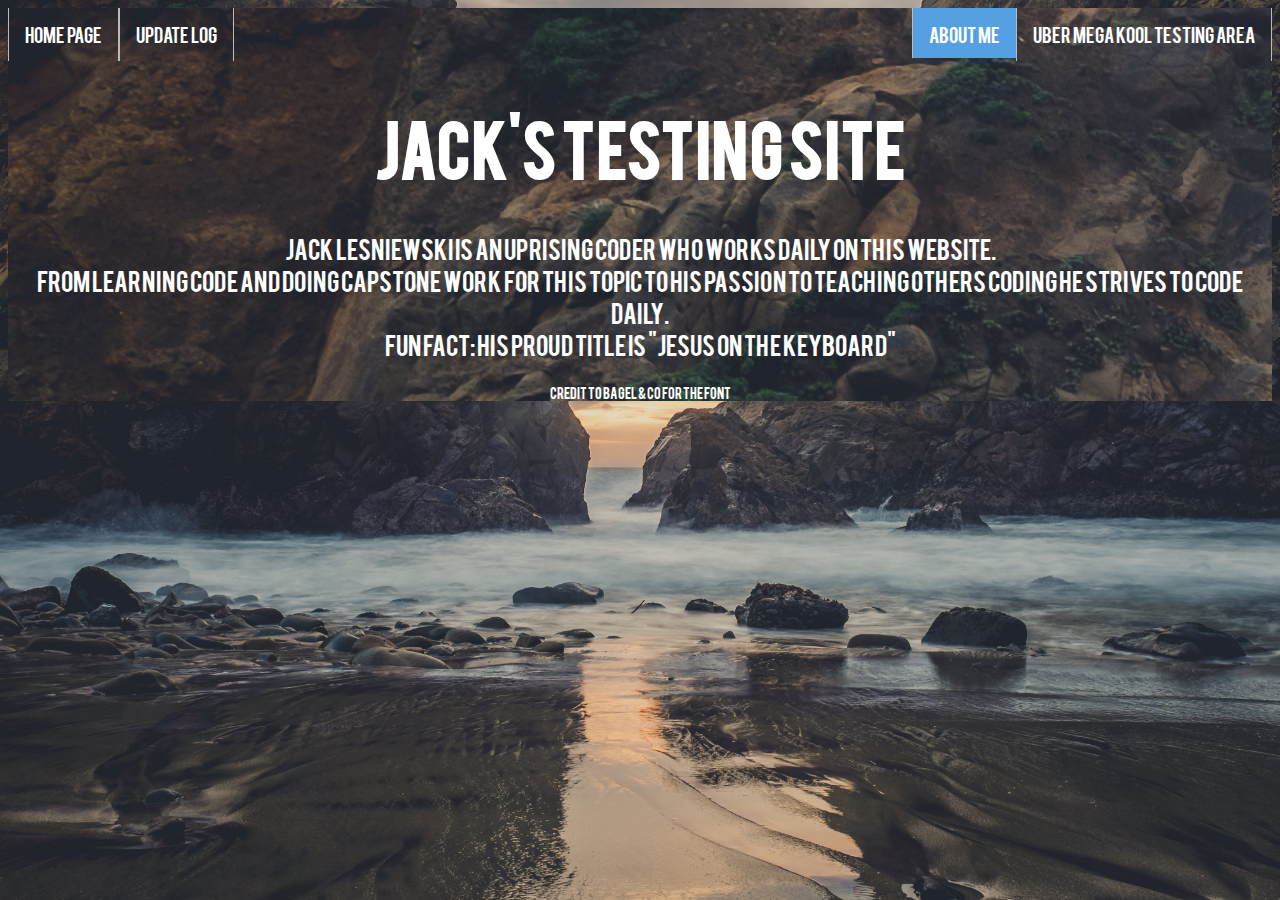
<file: Coding Bleh/aboutme.html>
<!DOCTYPE html>
<html>
	<style>
		A{text-decoration:none}
		ul{
			list-style-type: none;
			margin: 0;
			padding: 0;
			overflow: hidden;
		}
		li {
			float: left;
			border-right: 1px solid #bbb;
			border-left: 1px solid #bbb;
		}

		li a {
			display: block;
			color: white;
			text-align: center;
			padding: 14px 16px;
			text-decoration: none;
		}

		li a:hover {
			background-color: #ffffff;
		}
		.active {
    background-color: #559FE3;
    height: 50px;
	border-bottom: 0px;
	padding-left: auto;
	padding-right: auto;
}
	li:last-child {
    border-right: none;
}
	</style>
<head>

		<title>Update Log</title>
		<link rel="stylesheet" type="text/css" href="css/style.css">
</head>
<body background="images/background.jpg">
	<div class="HeaderMenu">
		<center>
		<ul>
			<li><a href="index.html">
				<font size="4" face="bebas" color="white">
					<span>Home Page</span>
				</font>
			</a></li>
			<li><a href="updatelog.html">
				<font size="4" face="bebas" color="white">
					<span>Update Log</span>
				</font>
			</a></li>
			<li style="float:right"><a href="testing.html">
				<font size="4" face="bebas" color="white">
					<span>uber mega k00l testing area</span>
				</font>
			</a></li>
			<li class="active" style="float:right"><a href="aboutme.html">
				<font size="4" face="bebas" color="white">
					<span>About Me</span>
				</font>
			</a></li>
		</ul>
		</center>
	</div>
<font size='6' face= 'bebas' color='white'>
				<center>
	<h1> Jack's Testing Site</h1> 
				</center>
<center>
	<font size='5.6' face= 'bebas' color='white'>
	<p>Jack Lesniewski is an uprising coder who works daily on this website. <br> From learning code and doing Capstone work for this topic to his passion to teaching others coding he strives to code daily. <br> Fun Fact: His proud title is  "Jesus on the keyboard"</p>
	</font>
	<font size='2' face= 'bebas' color='white'>
<p>Credit to Bagel & Co for the font</p>
	</font>
</center>
</body
</html>
</file>
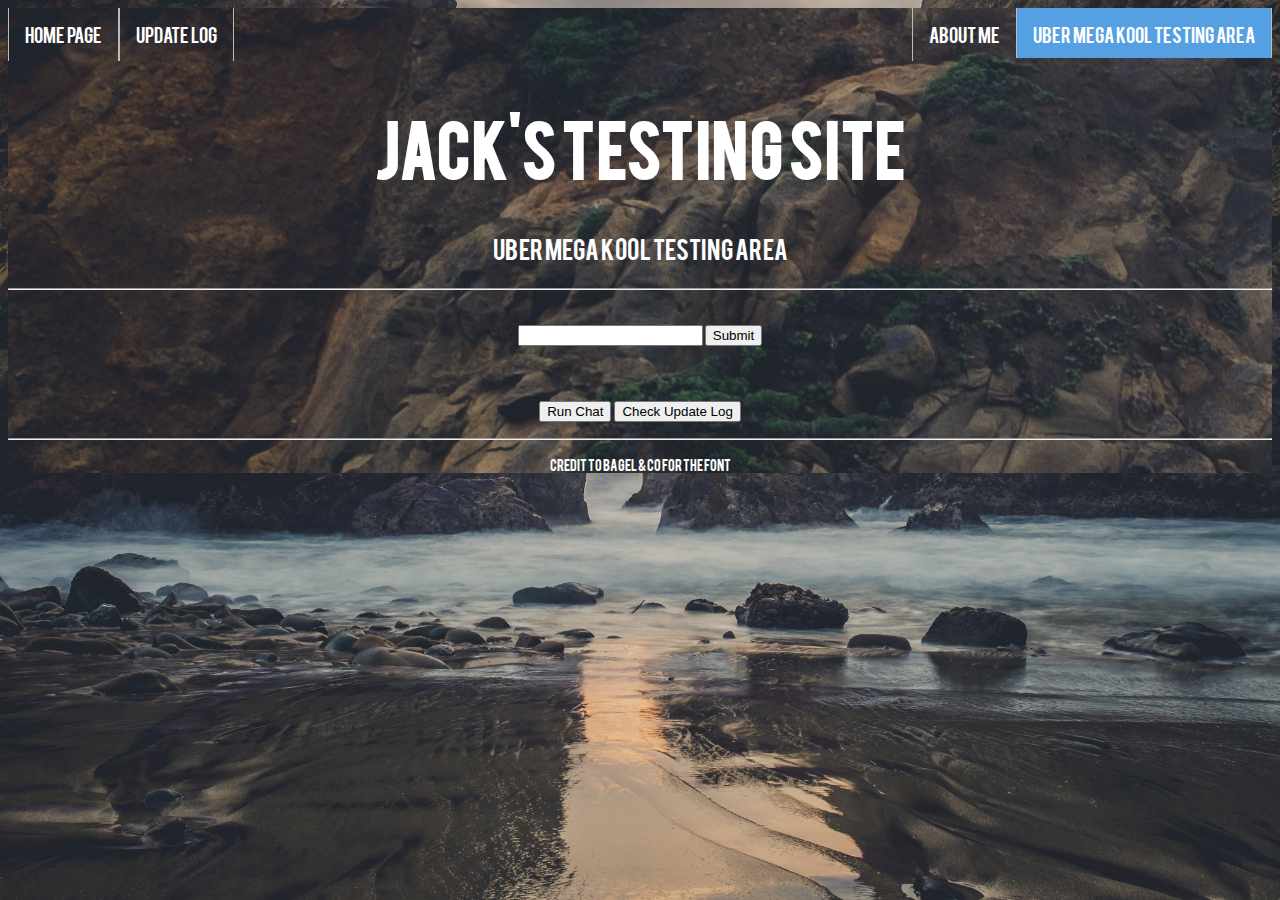
<file: Coding Bleh/testing.html>
<!DOCTYPE html>
<html>

<script type="text/javascript">
function tweet(){
	//instead use the value of #tweet
	document.getElementById("tweet1").innerHTML = document.getElementById("tweet").value;
}
</script>
	<style>
		A{text-decoration:none}
		ul{
			list-style-type: none;
			margin: 0;
			padding: 0;
			overflow: hidden;
		}
		li {
			float: left;
			border-right: 1px solid #bbb;
			border-left: 1px solid #bbb;
		}

		li a {
			display: block;
			color: white;
			text-align: center;
			padding: 14px 16px;
			text-decoration: none;
		}

		li a:hover {
			background-color: #ffffff;
		}
		.active {
    background-color: #559FE3;
    height: 50px;
	border-bottom: 0px;
	padding-left: auto;
	padding-right: auto;
}
li:last-child {
    border-right: none;
}
	</style>
<head>

					<title>MEGA K00L TESTING AREA</title>
			<link rel="stylesheet" type="text/css" href="css/style.css">
								</head>
<body background="images/background.jpg">
	<div class="HeaderMenu">
		<center>
		<ul>
			<li><a href="index.html">
				<font size="4" face="bebas" color="white">
					<span>Home Page</span>
				</font>
			</a></li>
			<li><a href="updatelog.html">
				<font size="4" face="bebas" color="white">
					<span>Update Log</span>
				</font>
			</a></li>
			<li class="active" style="float:right"><a href="testing.html">
				<font size="4" face="bebas" color="white">
					<span>uber mega k00l testing area</span>
				</font>
			</a></li>
			<li style="float:right"><a href="aboutme.html">
				<font size="4" face="bebas" color="white">
					<span>About Me</span>
				</font>
			</a></li>
		</ul>
		</center>
	</div>
<font size='6' face= 'bebas' color='white'>
				<center>
	<h1> Jack's Testing Site</h1> 
				</center>
<center>
	<font size='5.6' face= 'bebas' color='white'>
	<p>UBER MEGA K00L TESTING AREA </p>
	<hr>
	<input id= "tweet" type="text" name="Tweet" value="" maxlength="140" var="">
	<button type="button" name="submit" value="submit" onclick="tweet()">Submit</button>
	</font> 
	<p id="tweet1"></p>
	<button type="button" onclick="Button1()">Run Chat</button>
	<button type="button" onclick="UpdateLog()">Check Update Log</button>
</center>
	<hr>
	<center>
		<font size='2' face= 'bebas' color='white'>
		<p>Credit to Bagel & Co for the font</p>
	</font>
</center>
<font src= "fonts/bebas.TTF"></font>
</body>
		<script src= "javascript/twitter.js"></script>
		<script src= "javascript/button.js"></script>
		<script src= "javascript/updatelog.js"></script>
</html>
</file>
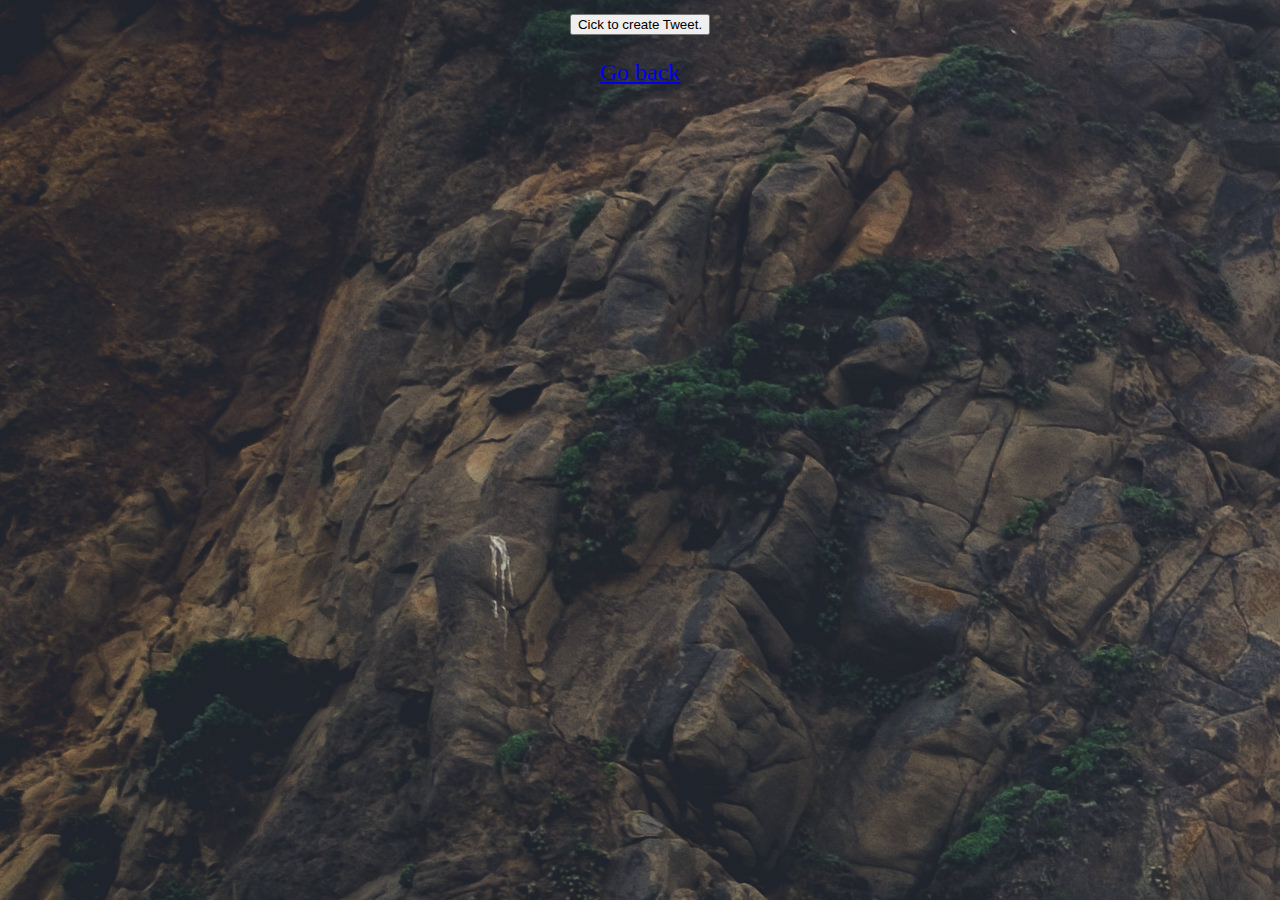
<file: Coding Bleh/Tweet2.html>
<!DOCTYPE html>
<html>
<script>
function twitter(){
	var TweetMain = prompt("What is your tweet?")
	document.getElementById('TweetText').innerHTML = TweetMain
}
</script>
<head>
	<title>tweet2</title>
</head>
<body background="images/background.jpg">
<center>
<font size='5.6' face= 'bebas' color='white'>
<button type="button" value="submit" onclick="twitter();">Cick to create Tweet.</button>
</center>
</font>
<center>
<font size='5.6' face= 'bebas' color='white'>
<p id="TweetText"> </p>
<a class="ac-gn-link ac-gn-link-watch" href="index.html" data-analytics-title="watch">
					<span class="ac-gn-link-text">Go back</span>
				</a>
</font>
</center>
</body>
</html>
</file>
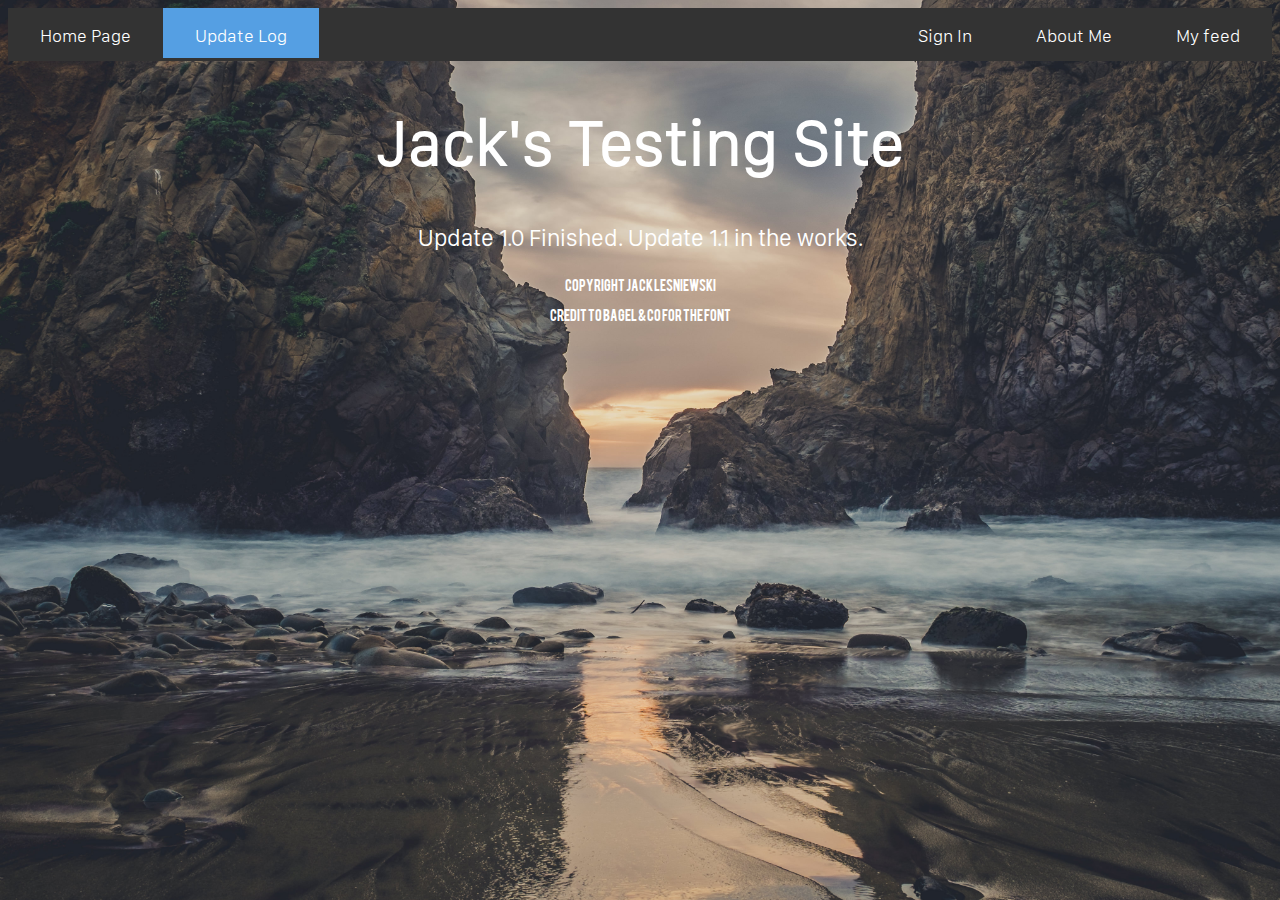
<file: Coding Bleh/updatelog.html>
<!DOCTYPE html>
<html>
<style>
	@font-face {
    font-family: bebas;
    src: url('../fonts/bebas.TTF');
	}
	@font-face {
    font-family: Dreams;
    src: url('../fonts/CaviarDreams.TTF');
	}

	div {
    font-family: bebas;
	}
		A{text-decoration:none}
		ul{
			list-style-type: none;
			margin: 0;
			padding: 0;
			overflow: hidden;
			background-color: #333;
		}
		li {
			float: left;
		}

		li a {
			display: block;
			color: white;
			text-align: center;
			padding: 14px 16px;
			text-decoration: none;
		}

		li a:hover {
			background-color: #111;
		}
		.active {
    background-color: #559FE3;
    height: 50px;
	border-bottom: 0px;
	padding-left: auto;
	padding-right: auto;
	}
		.button {
    border: none;
    color: white;
    padding: 15px 32px;
    text-align: center;
    text-decoration: none;
    display: inline-block;
    cursor: pointer;
	}
	.button span {
	  cursor: pointer;
	  display: inline-block;
	  position: relative;
	  transition: 0.5s;
	}

	.button span:after {
	  content: '»';
	  position: absolute;
	  opacity: 0;
	  top: 0;
	  right: -20px;
	  transition: 0.5s;
	}

	.button:hover span {
	  padding-right: 25px;
	}

	.button:hover span:after {
	  opacity: 1;
	  right: 0;
	}
	</style>
<head>

					<title>Update Log</title>
			<link rel="stylesheet" type="text/css" href="css/style.css">
								</head>
<body>
	<div class="HeaderMenu">
		<center>
			<ul>
				<li class=""><a class="button" href="index.html">
					<font size="4" face="SF2" color="white">
						<span>Home Page</span>
					</font>
				</a></li>
				<li class="active"><a class="button" href="updatelog.html">
					<font size="4" face="SF2" color="white">
						<span>Update Log</span>
					</font>
				</a></li>
				<li style="float:right"><a class="button" href="myfeed.html">
					<font size="4" face="SF2" color="white">
						<span>My feed</span>
					</font>
				</a></li>
				<li style="float:right"><a class="button" href="aboutme.html">
					<font size="4" face="SF2" color="white">
						<span>About Me</span>
					</font>
				</a></li>
			<li style="float:right"><a class="button" onclick="SignIn()" style="vertical-align:middle">
					<font size="4" face="SF2" color="white">
						<span>Sign In</span>
					</font>
				</a></li>
			</ul>
		</center>
	</div>
<font size='6' face= 'SF2' color='white'>
				<center>
	<h1> Jack's Testing Site</h1> 
				</center>
<center>
	<font size='5.6' face= 'SFR' color='white'>
	<p>Update 1.0 Finished. Update 1.1 in the works.<br></p>
</font>
<font size='2' face= 'bebas' color='white'>
<p>CopyRight Jack Lesniewski</p>
<p>Credit to Bagel & Co for the font</p>
</font>
</body
</html>
</file>
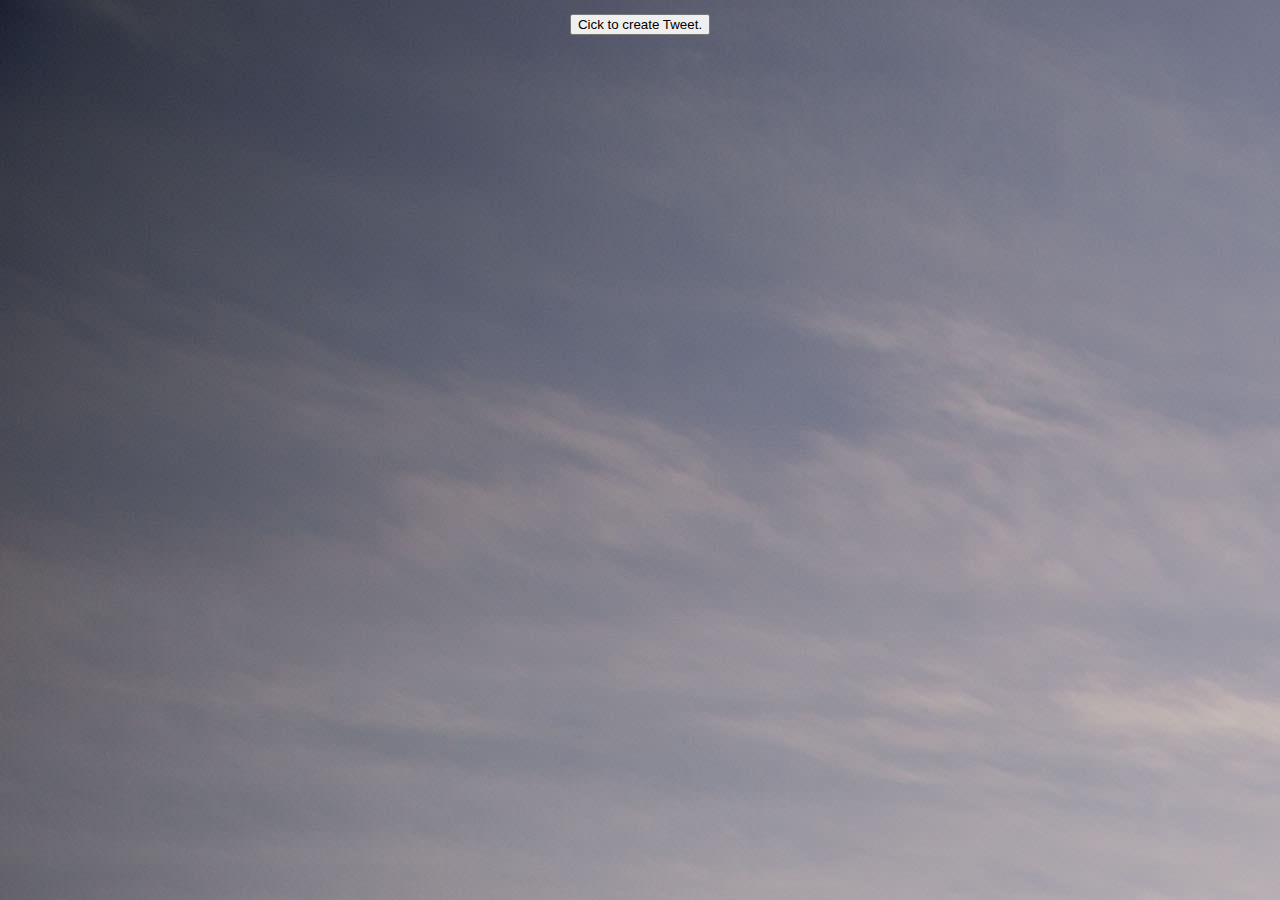
<file: Testing-Website/Tweet2.html>
<!DOCTYPE html>
<html>
<script>
function writeTweet(){
	var TweetMain = prompt("What is your tweet?")
	document.getElementById('TweetText').innerHTML = TweetMain
}
</script>
<head>
	<title>tweet2</title>
</head>
<body background="images/background.jpg">
<center>
<font size='5.6' face= 'bebas' color='white'>
<button type="button" value="submit" onclick="writeTweet();">Cick to create Tweet.</button>
</center>
</font>
<center>
<font size='5.6' face= 'bebas' color='white'>
<p id="TweetText"> </p>
</font>
</center>
</body>
</html>
</file>
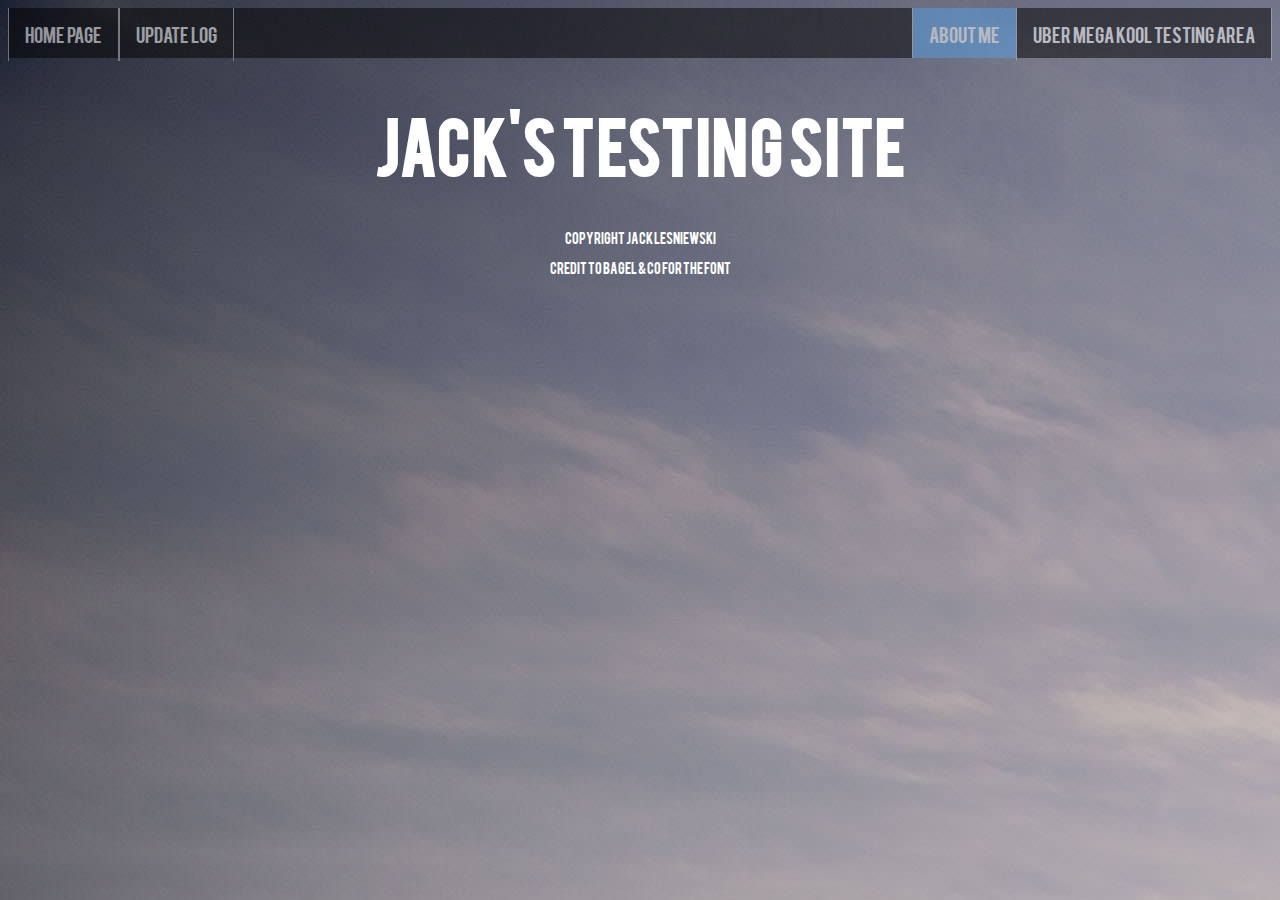
<file: Testing-Website/Coding Bleh/AboutMe.html>
<!DOCTYPE html>
<html>
	<style>
		A{text-decoration:none}
		ul{
			list-style-type: none;
			margin: 0;
			padding: 0;
			overflow: hidden;
		}
		li {
			float: left;
			border-right: 1px solid #bbb;
			border-left: 1px solid #bbb;
		}

		li a {
			display: block;
			color: white;
			text-align: center;
			padding: 14px 16px;
			text-decoration: none;
		}

		li a:hover {
			background-color: #ffffff;
		}
		.active {
    background-color: #559FE3;
    height: 50px;
	border-bottom: 0px;
	padding-left: auto;
	padding-right: auto;
}
li:last-child {
    border-right: none;
}
	</style>
<head>

					<title>Update Log</title>
			<link rel="stylesheet" type="text/css" href="css/style.css">
								</head>
<body background="images/background.jpg">
	<div class="HeaderMenu">
		<center>
		<ul>
			<li><a href="index.html">
				<font size="4" face="bebas" color="white">
					<span>Home Page</span>
				</font>
			</a></li>
			<li><a href="updatelog.html">
				<font size="4" face="bebas" color="white">
					<span>Update Log</span>
				</font>
			</a></li>
			<li style="float:right"><a href="testing.html">
				<font size="4" face="bebas" color="white">
					<span>uber mega k00l testing area</span>
				</font>
			</a></li>
			<li class="active" style="float:right"><a href="aboutme.html">
				<font size="4" face="bebas" color="white">
					<span>About Me</span>
				</font>
			</a></li>
		</ul>
		</center>
	</div>
<font size='6' face= 'bebas' color='white'>
				<center>
	<h1> Jack's Testing Site</h1> 
				</center>
<center>
	<font size='5.6' face= 'bebas' color='white'>
	<p></p>
</font>
<font size='2' face= 'bebas' color='white'>
<p>CopyRight Jack Lesniewski</p>
<p>Credit to Bagel & Co for the font</p>
</font>
</body
</html>
</file>
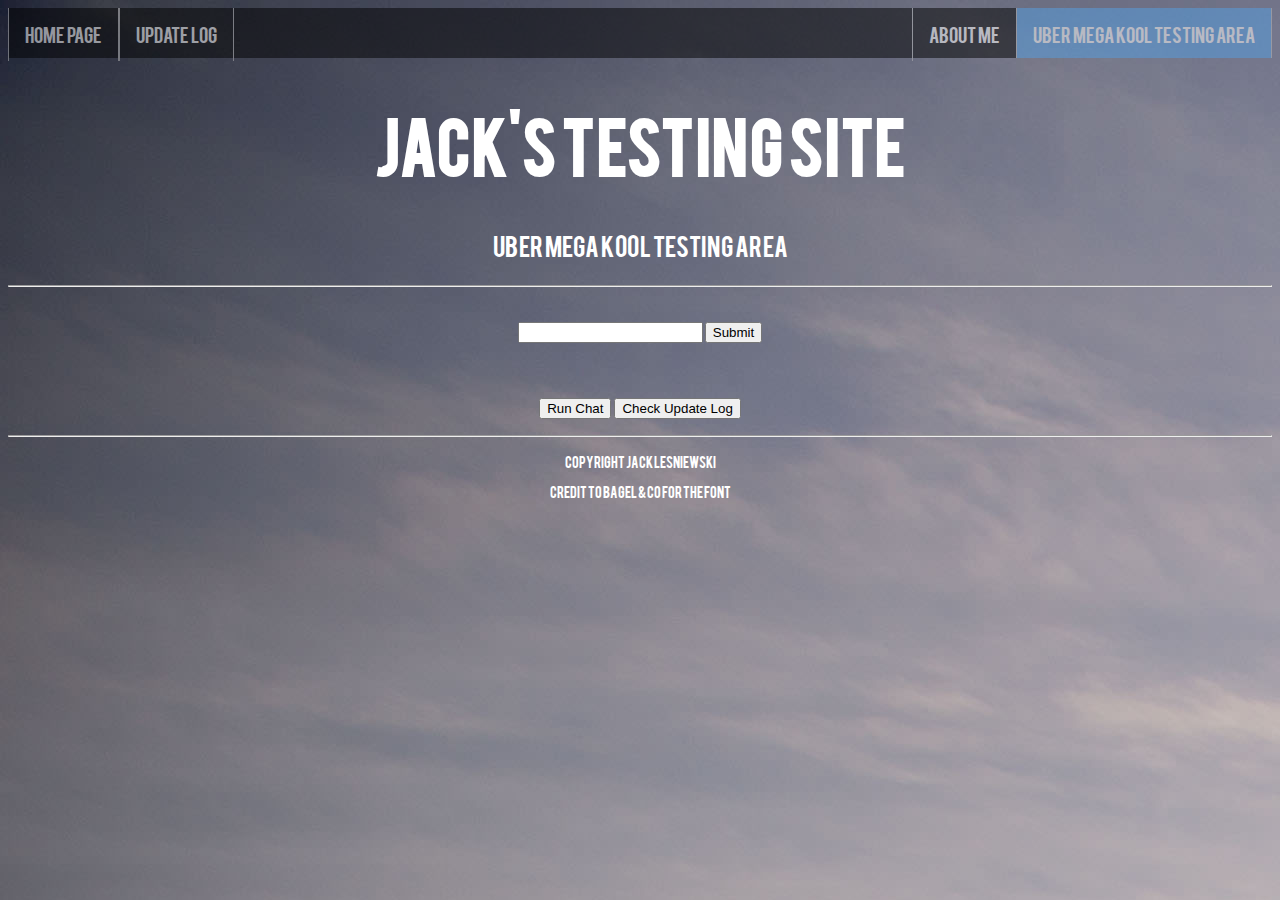
<file: Testing-Website/Coding Bleh/testing.html>
<!DOCTYPE html>
<html>

<script type="text/javascript">
function tweet(){
	//instead use the value of #tweet
	document.getElementById("tweet1").innerHTML = document.getElementById("tweet").value;
}
</script>
	<style>
		A{text-decoration:none}
		ul{
			list-style-type: none;
			margin: 0;
			padding: 0;
			overflow: hidden;
		}
		li {
			float: left;
			border-right: 1px solid #bbb;
			border-left: 1px solid #bbb;
		}

		li a {
			display: block;
			color: white;
			text-align: center;
			padding: 14px 16px;
			text-decoration: none;
		}

		li a:hover {
			background-color: #ffffff;
		}
		.active {
    background-color: #559FE3;
    height: 50px;
	border-bottom: 0px;
	padding-left: auto;
	padding-right: auto;
}
li:last-child {
    border-right: none;
}
	</style>
<head>

					<title>MEGA K00L TESTING AREA</title>
			<link rel="stylesheet" type="text/css" href="css/style.css">
								</head>
<body background="images/background.jpg">
	<div class="HeaderMenu">
		<center>
		<ul>
			<li><a href="index.html">
				<font size="4" face="bebas" color="white">
					<span>Home Page</span>
				</font>
			</a></li>
			<li><a href="updatelog.html">
				<font size="4" face="bebas" color="white">
					<span>Update Log</span>
				</font>
			</a></li>
			<li class="active" style="float:right"><a href="testing.html">
				<font size="4" face="bebas" color="white">
					<span>uber mega k00l testing area</span>
				</font>
			</a></li>
			<li style="float:right"><a href="aboutme.html">
				<font size="4" face="bebas" color="white">
					<span>About Me</span>
				</font>
			</a></li>
		</ul>
		</center>
	</div>
<font size='6' face= 'bebas' color='white'>
				<center>
	<h1> Jack's Testing Site</h1> 
				</center>
<center>
	<font size='5.6' face= 'bebas' color='white'>
	<p>UBER MEGA K00L TESTING AREA </p>
	<hr>
	<input id= "tweet" type="text" name="Tweet" value="" maxlength="140" var="">
	<button type="button" name="submit" value="submit" onclick="tweet()">Submit</button>
	</font> 
	</p>
	<p id="tweet1"></p>
	<button type="button" onclick="Button1()">Run Chat</button>
	<button type="button" onclick="UpdateLog()">Check Update Log</button>
</center>
	<hr>
	<center>
		<font size='2' face= 'bebas' color='white'>
		<p>CopyRight Jack Lesniewski</p>
		<p>Credit to Bagel & Co for the font</p>
	</font>
</center>
<font src= "fonts/bebas.TTF"></font>
</body>
		<script src= "javascript/twitter.js"></script>
		<script src= "javascript/button.js"></script>
		<script src= "javascript/updatelog.js"></script>
</html>
</file>
<file: Coding Bleh/css/style.css>
*{
A{text-decoration:none}
}

html {
	height: 100%;
	background: url(../images/background.jpg);
	background-size: cover;
}


@font-face{
	font-family: "bebas";
	src: url('../fonts/Bebas.TTF');
}

@font-face{
	font-family: "SFUL";
	src: url('../fonts/SFUL.OTF');
}

@font-face{
	font-family: "Dreams";
	src: url('../fonts/CaviarDreams.TTF');
}
@font-face{
	font-family: "SF";
	src: url('../fonts/SF.OTF');
}
@font-face{
	font-family: "SF2";
	src: url('../fonts/SF2.otf');
}
@font-face{
	font-family: "SFBold";
	src: url('../fonts/SF2.otf');
}
@font-face{
  font-family: "SFR";
  src: url('../fonts/SFR.otf');
}


	.button {
    border: none;
    color: white;
    padding: 15px 32px;
    text-align: center;
    text-decoration: none;
    display: inline-block;
    cursor: pointer;
}
.button span {
  cursor: pointer;
  display: inline-block;
  position: relative;
  transition: 0.5s;
}

.button span:after {
  content: '»';
  position: absolute;
  opacity: 0;
  top: 0;
  right: -20px;
  transition: 0.5s;
}

.button:hover span {
  padding-right: 25px;
}

.button:hover span:after {
  opacity: 1;
  right: 0;
}
.button2:hover {
    box-shadow: 0 12px 16px 0 rgba(0,0,0,0.24),0 17px 50px 0 rgba(0,0,0,0.19);
}
</file>
<file: Testing-Website/Coding Bleh/css/style.css>
*{
A{text-decoration:none}
}
.HeaderMenu {
	position: top;
	background-color: #000000;
	background: cover;
	height: 50px;
	border-bottom: 0px;
	padding-left: auto;
	padding-right: auto;
	width: 100%;
	opacity: .5

}


@font-face{
	font-family: "bebas";
	src: url('../fonts/Bebas.TTF');
}
</file>
